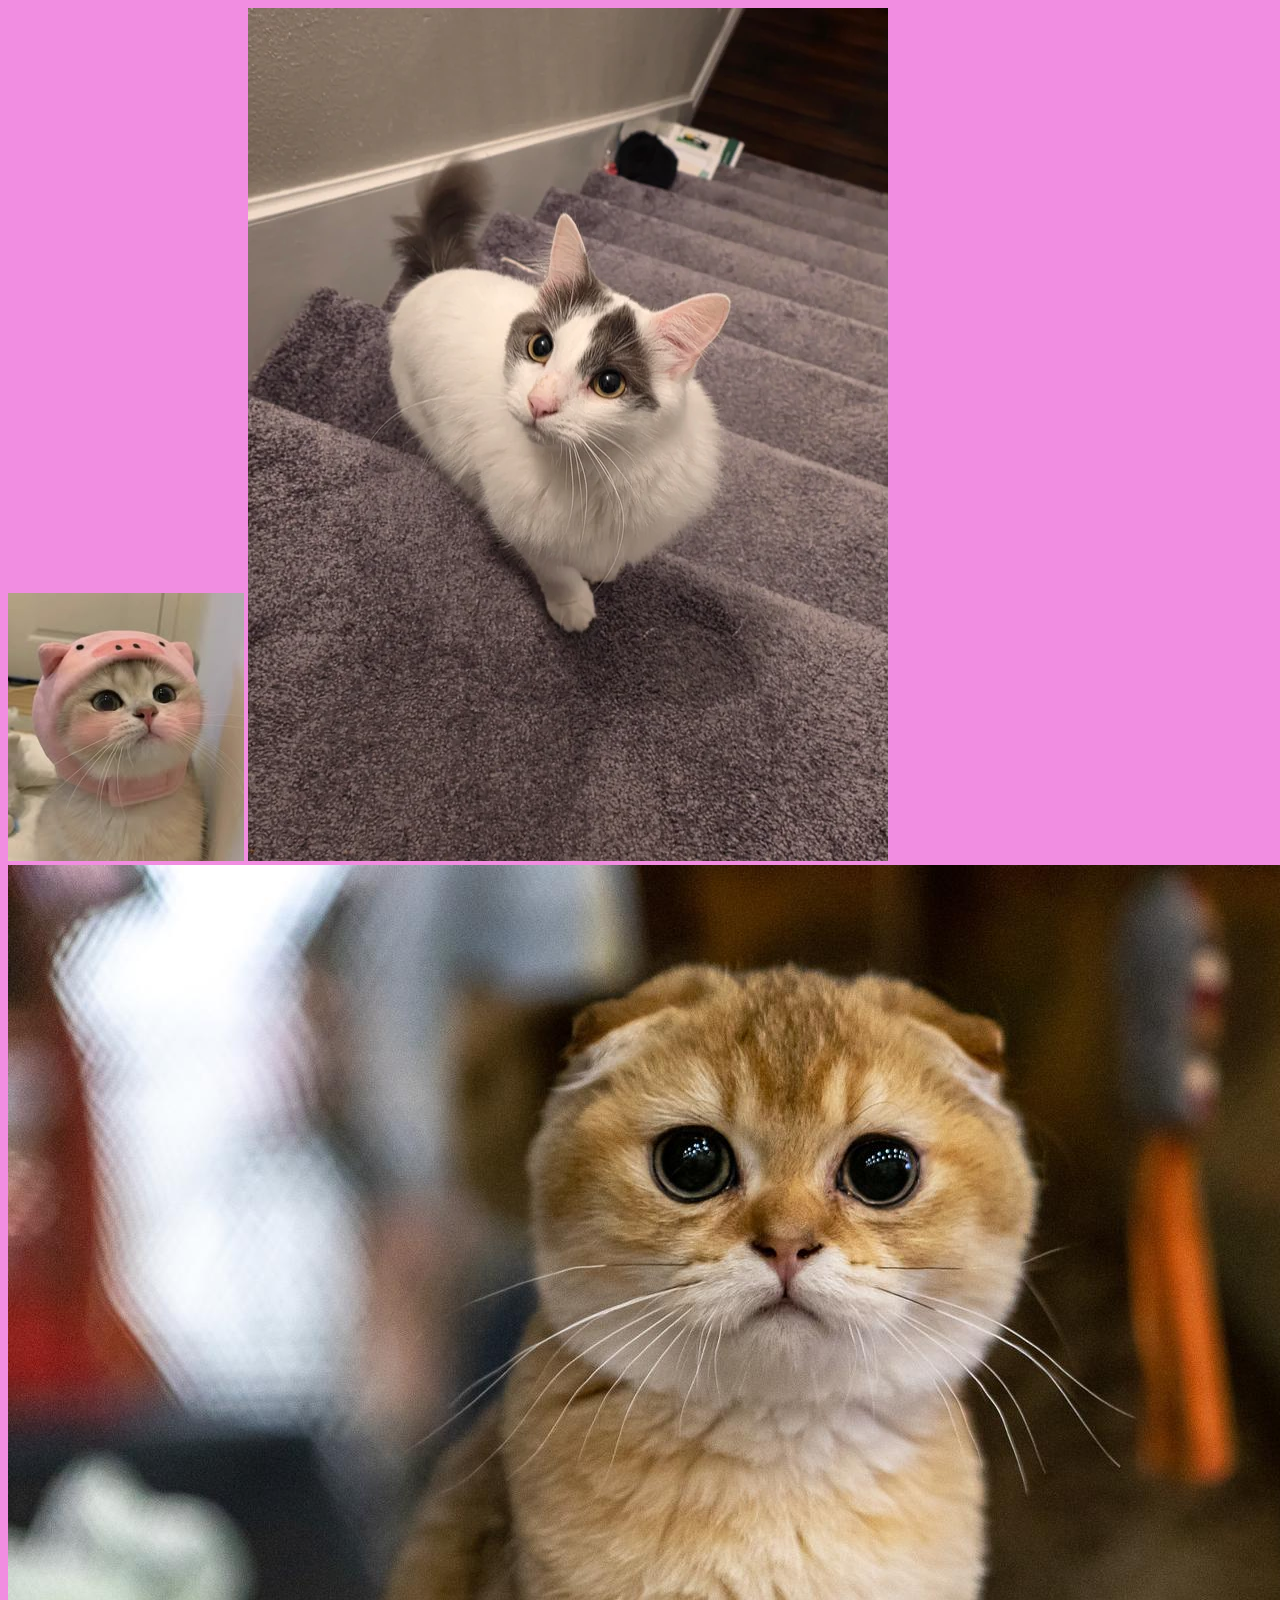
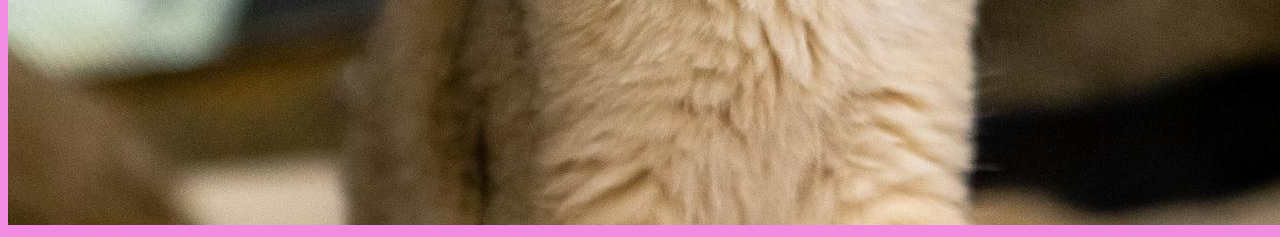
<file: index.html>
<!DOCTYPE html>
<html lang="ru">
<head>
    <meta charset="UTF-8">
    <meta name="viewport" content="width=device-width, initial-scale=1.0">
    <title>Тренировка с git</title>
    <link rel="stylesheet" href="css/style.css">
</head>
<body>
    <a href="second.html"></a>
    <img src="img/c8cc24bba37a25c009647b8875aae0e3.jpg" alt="">
    <img src="img/my-pretty-kitties-v0-ua8piy7y6msf1.webp" alt="">
    <img src="img/PD155264_Олег_Золото_web.jpeg" alt="">
</body>
</html>
</file>
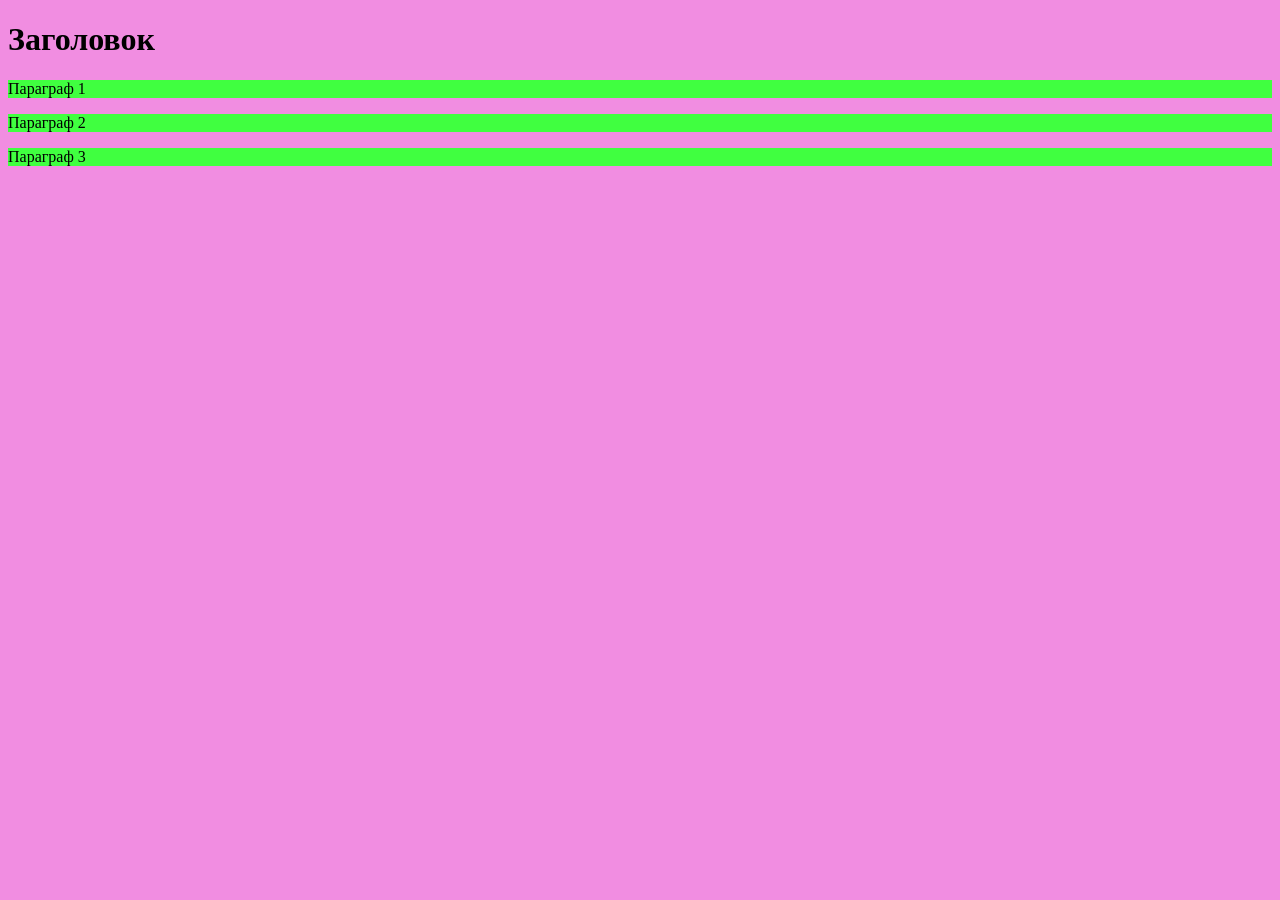
<file: second.html>
<!DOCTYPE html>
<html lang="ru">
<head>
    <meta charset="UTF-8">
    <meta name="viewport" content="width=device-width, initial-scale=1.0">
    <title>Document</title>
    <link rel="stylesheet" href="css/style.css">
</head>
<body>

    <h1>Заголовок</h1>
    <p>Параграф 1</p>
    <p>Параграф 2</p>
    <p>Параграф 3</p>

</body>
</html>
</file>
<file: css/style.css>
body {
    background: rgb(241, 141, 225);
}

p {
    background-color: rgb(64, 255, 64);
}
</file>
